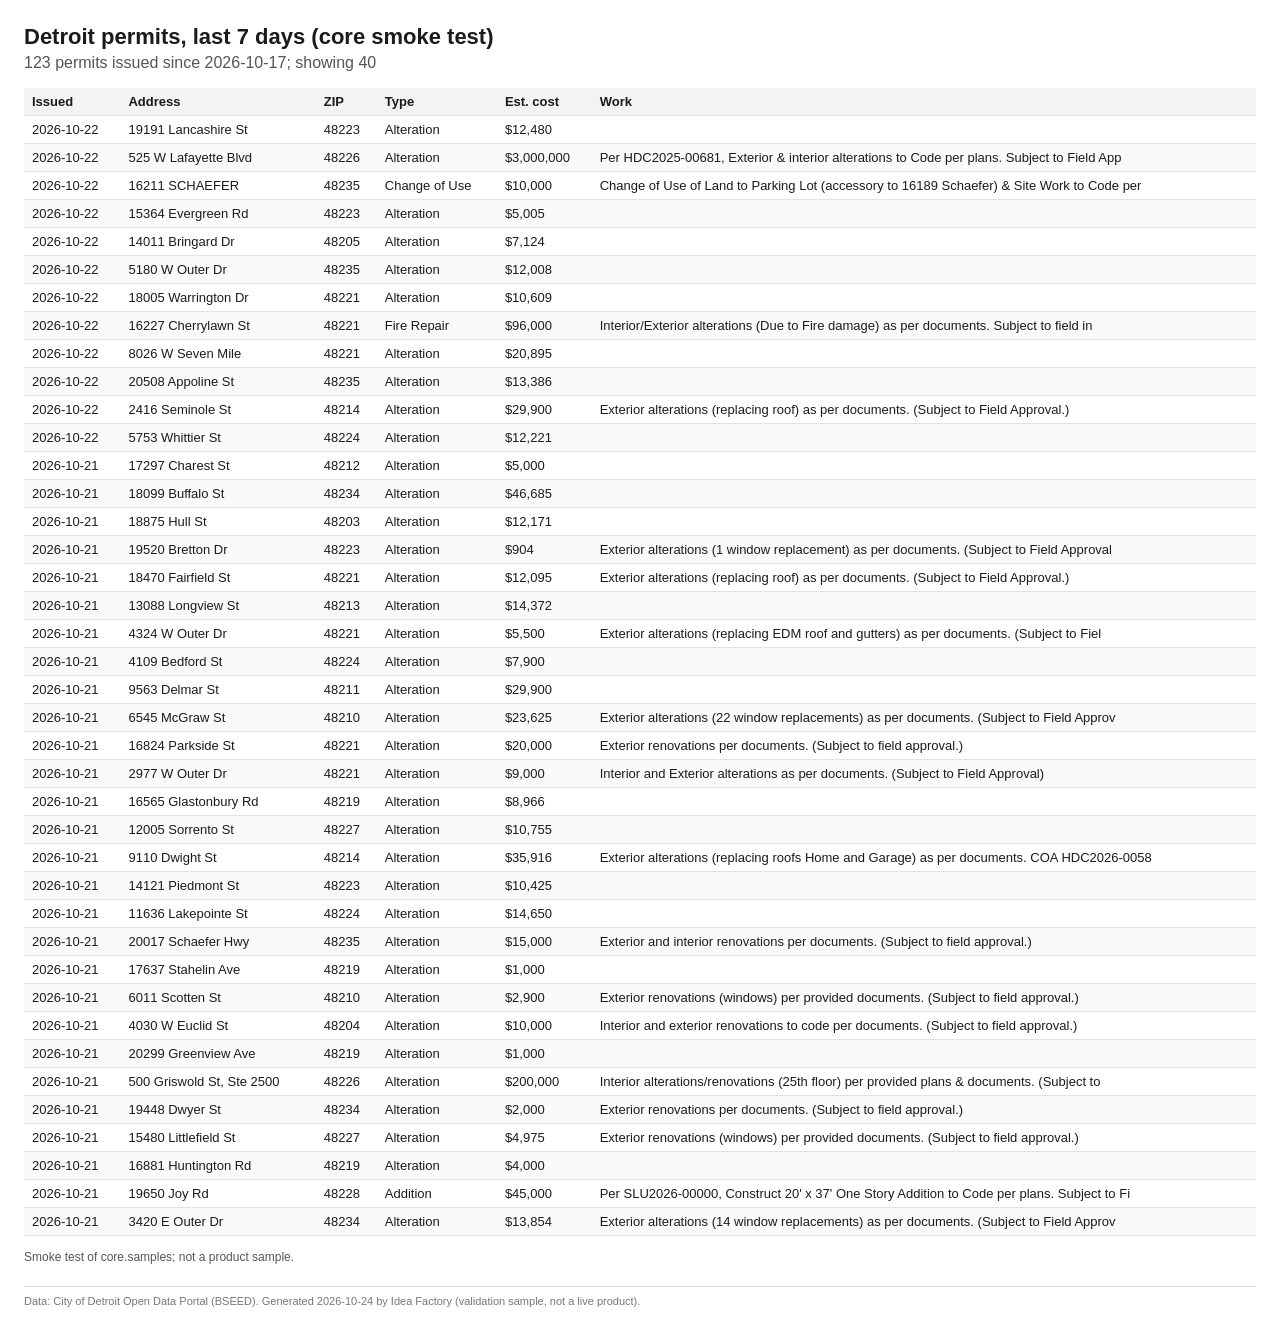
<file: idea-factory/ops/usage/smoke/smoke.html>
<!doctype html><html><head><meta charset='utf-8'>
<meta name='viewport' content='width=device-width,initial-scale=1'>
<title>Detroit permits, last 7 days (core smoke test)</title><style>
body{font-family:-apple-system,Segoe UI,Helvetica,Arial,sans-serif;margin:24px;color:#1b1b1b;background:#fff}
h1{margin:0 0 4px;font-size:22px} .sub{color:#555;margin:0 0 16px}
table{border-collapse:collapse;width:100%;font-size:13px}
th,td{border-bottom:1px solid #e3e3e3;padding:6px 8px;text-align:left;vertical-align:top}
th{background:#f3f3f3;position:sticky;top:0} tr:nth-child(even) td{background:#fafafa}
.note{font-size:12px;color:#555;margin:14px 0}
.foot{font-size:11px;color:#777;margin-top:22px;border-top:1px solid #ddd;padding-top:8px}
.kpi{display:inline-block;margin:0 18px 12px 0;padding:8px 12px;border:1px solid #ddd;border-radius:6px}
.kpi b{display:block;font-size:20px}
@media (prefers-color-scheme: dark){body{background:#111;color:#eee} th{background:#222}
 tr:nth-child(even) td{background:#181818} td,th{border-color:#333} .sub,.note,.foot{color:#aaa}}
</style></head><body>
<h1>Detroit permits, last 7 days (core smoke test)</h1>
<p class='sub'>123 permits issued since 2026-10-17; showing 40</p>
<table><thead><tr><th>Issued</th><th>Address</th><th>ZIP</th><th>Type</th><th>Est. cost</th><th>Work</th></tr></thead><tbody>
<tr><td>2026-10-22</td><td>19191 Lancashire St</td><td>48223</td><td>Alteration</td><td>$12,480</td><td></td></tr>
<tr><td>2026-10-22</td><td>525 W Lafayette Blvd</td><td>48226</td><td>Alteration</td><td>$3,000,000</td><td>Per HDC2025-00681, Exterior &amp; interior alterations to Code per plans. Subject to Field App</td></tr>
<tr><td>2026-10-22</td><td>16211 SCHAEFER</td><td>48235</td><td>Change of Use</td><td>$10,000</td><td>Change of Use of Land to Parking Lot (accessory to 16189 Schaefer) &amp; Site Work to Code per</td></tr>
<tr><td>2026-10-22</td><td>15364 Evergreen Rd</td><td>48223</td><td>Alteration</td><td>$5,005</td><td></td></tr>
<tr><td>2026-10-22</td><td>14011 Bringard Dr</td><td>48205</td><td>Alteration</td><td>$7,124</td><td></td></tr>
<tr><td>2026-10-22</td><td>5180 W Outer Dr</td><td>48235</td><td>Alteration</td><td>$12,008</td><td></td></tr>
<tr><td>2026-10-22</td><td>18005 Warrington Dr</td><td>48221</td><td>Alteration</td><td>$10,609</td><td></td></tr>
<tr><td>2026-10-22</td><td>16227 Cherrylawn St</td><td>48221</td><td>Fire Repair</td><td>$96,000</td><td>Interior/Exterior alterations (Due to Fire damage) as per documents.
 Subject to field in</td></tr>
<tr><td>2026-10-22</td><td>8026 W Seven Mile</td><td>48221</td><td>Alteration</td><td>$20,895</td><td></td></tr>
<tr><td>2026-10-22</td><td>20508 Appoline St</td><td>48235</td><td>Alteration</td><td>$13,386</td><td></td></tr>
<tr><td>2026-10-22</td><td>2416 Seminole St</td><td>48214</td><td>Alteration</td><td>$29,900</td><td>Exterior alterations (replacing roof) as per documents. 
(Subject to Field Approval.)</td></tr>
<tr><td>2026-10-22</td><td>5753 Whittier St</td><td>48224</td><td>Alteration</td><td>$12,221</td><td></td></tr>
<tr><td>2026-10-21</td><td>17297 Charest St</td><td>48212</td><td>Alteration</td><td>$5,000</td><td></td></tr>
<tr><td>2026-10-21</td><td>18099 Buffalo St</td><td>48234</td><td>Alteration</td><td>$46,685</td><td></td></tr>
<tr><td>2026-10-21</td><td>18875 Hull St</td><td>48203</td><td>Alteration</td><td>$12,171</td><td></td></tr>
<tr><td>2026-10-21</td><td>19520 Bretton Dr</td><td>48223</td><td>Alteration</td><td>$904</td><td>Exterior alterations (1 window replacement) as per documents. 
(Subject to Field Approval</td></tr>
<tr><td>2026-10-21</td><td>18470 Fairfield St</td><td>48221</td><td>Alteration</td><td>$12,095</td><td>Exterior alterations (replacing roof) as per documents. 
(Subject to Field Approval.)</td></tr>
<tr><td>2026-10-21</td><td>13088 Longview St</td><td>48213</td><td>Alteration</td><td>$14,372</td><td></td></tr>
<tr><td>2026-10-21</td><td>4324 W Outer Dr</td><td>48221</td><td>Alteration</td><td>$5,500</td><td>Exterior alterations (replacing EDM roof and gutters) as per documents. 
(Subject to Fiel</td></tr>
<tr><td>2026-10-21</td><td>4109 Bedford St</td><td>48224</td><td>Alteration</td><td>$7,900</td><td></td></tr>
<tr><td>2026-10-21</td><td>9563 Delmar St</td><td>48211</td><td>Alteration</td><td>$29,900</td><td></td></tr>
<tr><td>2026-10-21</td><td>6545 McGraw St</td><td>48210</td><td>Alteration</td><td>$23,625</td><td>Exterior alterations (22 window replacements) as per documents. 
(Subject to Field Approv</td></tr>
<tr><td>2026-10-21</td><td>16824 Parkside St</td><td>48221</td><td>Alteration</td><td>$20,000</td><td>Exterior renovations per documents. (Subject to field approval.)</td></tr>
<tr><td>2026-10-21</td><td>2977 W Outer Dr</td><td>48221</td><td>Alteration</td><td>$9,000</td><td>Interior and Exterior alterations as per documents. 
(Subject to Field Approval)</td></tr>
<tr><td>2026-10-21</td><td>16565 Glastonbury Rd</td><td>48219</td><td>Alteration</td><td>$8,966</td><td></td></tr>
<tr><td>2026-10-21</td><td>12005 Sorrento St</td><td>48227</td><td>Alteration</td><td>$10,755</td><td></td></tr>
<tr><td>2026-10-21</td><td>9110 Dwight St</td><td>48214</td><td>Alteration</td><td>$35,916</td><td>Exterior alterations (replacing roofs Home and Garage) as per documents.  COA HDC2026-0058</td></tr>
<tr><td>2026-10-21</td><td>14121 Piedmont St</td><td>48223</td><td>Alteration</td><td>$10,425</td><td></td></tr>
<tr><td>2026-10-21</td><td>11636 Lakepointe St</td><td>48224</td><td>Alteration</td><td>$14,650</td><td></td></tr>
<tr><td>2026-10-21</td><td>20017 Schaefer Hwy</td><td>48235</td><td>Alteration</td><td>$15,000</td><td>Exterior and interior renovations per documents. (Subject to field approval.)</td></tr>
<tr><td>2026-10-21</td><td>17637 Stahelin Ave</td><td>48219</td><td>Alteration</td><td>$1,000</td><td></td></tr>
<tr><td>2026-10-21</td><td>6011 Scotten St</td><td>48210</td><td>Alteration</td><td>$2,900</td><td>Exterior renovations (windows) per provided documents. (Subject to field approval.)</td></tr>
<tr><td>2026-10-21</td><td>4030 W Euclid St</td><td>48204</td><td>Alteration</td><td>$10,000</td><td>Interior and exterior renovations to code per documents. (Subject to field approval.)</td></tr>
<tr><td>2026-10-21</td><td>20299 Greenview Ave</td><td>48219</td><td>Alteration</td><td>$1,000</td><td></td></tr>
<tr><td>2026-10-21</td><td>500 Griswold St, Ste 2500</td><td>48226</td><td>Alteration</td><td>$200,000</td><td>Interior alterations/renovations (25th floor) per provided plans &amp; documents. (Subject to </td></tr>
<tr><td>2026-10-21</td><td>19448 Dwyer St</td><td>48234</td><td>Alteration</td><td>$2,000</td><td>Exterior renovations per documents. (Subject to field approval.)</td></tr>
<tr><td>2026-10-21</td><td>15480 Littlefield St</td><td>48227</td><td>Alteration</td><td>$4,975</td><td>Exterior renovations (windows) per provided documents. (Subject to field approval.)</td></tr>
<tr><td>2026-10-21</td><td>16881 Huntington Rd</td><td>48219</td><td>Alteration</td><td>$4,000</td><td></td></tr>
<tr><td>2026-10-21</td><td>19650 Joy Rd</td><td>48228</td><td>Addition</td><td>$45,000</td><td>Per SLU2026-00000, Construct 20&#x27; x 37&#x27; One Story Addition to Code per plans. Subject to Fi</td></tr>
<tr><td>2026-10-21</td><td>3420 E Outer Dr</td><td>48234</td><td>Alteration</td><td>$13,854</td><td>Exterior alterations (14 window replacements) as per documents. 
(Subject to Field Approv</td></tr>
</tbody></table>
<p class='note'>Smoke test of core.samples; not a product sample.</p>
<p class='foot'>Data: City of Detroit Open Data Portal (BSEED). Generated 2026-10-24 by Idea Factory (validation sample, not a live product).</p></body></html>
</file>
